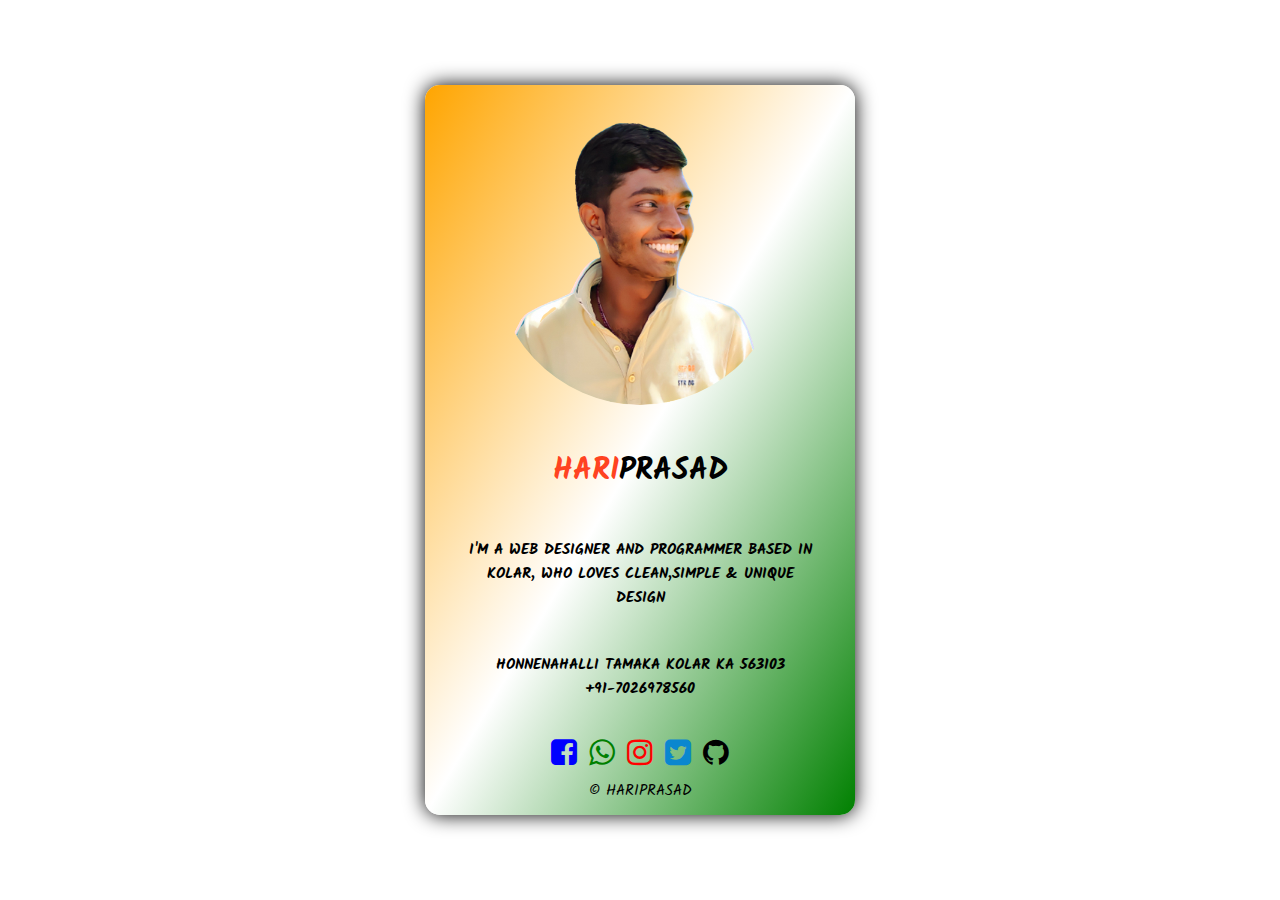
<file: indexprofile.html>
<!DOCTYPE html>
<html lang="en">
<head>
    <meta charset="UTF-8">
    <meta name="viewport" content="width=device-width, initial-scale=1.0">
    <title>profile</title>
    <link rel="icon" href="profile.png"
</head>
<link rel="stylesheet" href="style1.css">
<!-- CSS Only -->
<link href="https://cdn.jsdelivr.net/npm/bootstrap@5.0.0-beta1/dist/css/bootstrap.min.css" >
<link rel="stylesheet" href="https://cdnjs.cloudflare.com/ajax/libs/font-awesome/4.7.0/css/font-awesome.min.css">
<!-- JavaScript Bundle with Popper -->
<script src="https://cdn.jsdelivr.net/npm/bootstrap@5.0.0-beta1/dist/js/bootstrap.bundle.min.js" ></script>
<link rel="preconnect" href="https://fonts.googleapis.com">
<link rel="preconnect" href="https://fonts.googleapis.com">
<link rel="preconnect" href="https://fonts.gstatic.com">
<link href="https://fonts.googleapis.com/css2?family=Kalam&display=swap" rel="stylesheet">
<body>
    <div class="card">
        <img src="profile.png" alt="profile-image" class="profile">
        <h1> <span class="hari">Hari</span>prasad </h1>
       
        
       
        <h3>i'm a web designer and programmer based in kolar, who loves clean,simple & unique design</h3>
       
        <h3>honnenahalli tamaka kolar ka 563103<br> +91-7026978560
        </h3>
       
        <div class="media">
            <a href="https://www.facebook.com/profile.php?id=100012039011035"><i class="fa fa-facebook-square"></i></a> 
            <a href="https://wa.me/+917026978560"><i class="fa fa-whatsapp"></i></a>
            <a href="https://www.instagram.com/hariprasad_achari/"><i class="fa fa-instagram"></i></a>
            <a href="https://twitter.com/hari_prasad_20"><i class="fa fa-twitter-square"></i></a> 
            <a href="https://github.com/HariprasadAchari"><i class="fa fa-github"></i></a>
            
         
            
    </div>
 
    <footer>
 
    &copy hariprasad
    </footer>
</div>
</body>
</html>
</file>
<file: style1.css>
*{  
  font-family: 'Kalam', cursive;
    text-transform: uppercase;
    margin: 0;
    padding: 0;
}
html{
    scroll-behavior: smooth;
}
.card{
    cursor: pointer;
    position: absolute;
    top: 50%; left: 50%;
    transform: translate(-50%,-50%);
    width: 430px;
    height: 730px;
    border-color: red;
    border-radius: 15px;
    background-image: linear-gradient(TO bottom right,orange, white,green) !important;
    text-transform: uppercase;
    text-align: center;
    box-shadow: 0 0 20px black;
}

.profile{
    padding-top: 20px;
    height: 300px;
    width: 300px;
    border-radius: 100%;  
}
h1{
    padding-top: 8%;
    padding-left: 5%;
    padding-right: 5%;
    font-size: 30px;
    color: black; 
}
.info h1{
  font-size: 100px;
  text-transform: capitalize;
  color: black;
  margin-bottom: 8px;
  }
  .hari {
    color:#ff4321;
  }


h3{   padding-top: 10%;
    padding-left: 10%;
    padding-right: 10%;
    font-size: 15px;
    color: black;   
}
p{
    padding-left: 3%;
    padding-right: 5%;
    font-size: 20px;   
}
hr{
    padding-left: 2%;
    padding-right: 2%;
}
.media{

  justify-content: space-evenly;
  padding-top:30px;
  align-items: center;
  font-size: 30px;
}
.fa-github{
  padding-top: 5px;
  color:  black;
}
.fa-instagram{
  color: red;
}
.fa-whatsapp{
  color:green;
}
.fa-twitter-square{
  color:rgb(10, 135, 207);
}
.fa-facebook-square{
  color: blue;
}
footer{
    padding-bottom: 10%; 
    font-size: 15px;
}
</file>
